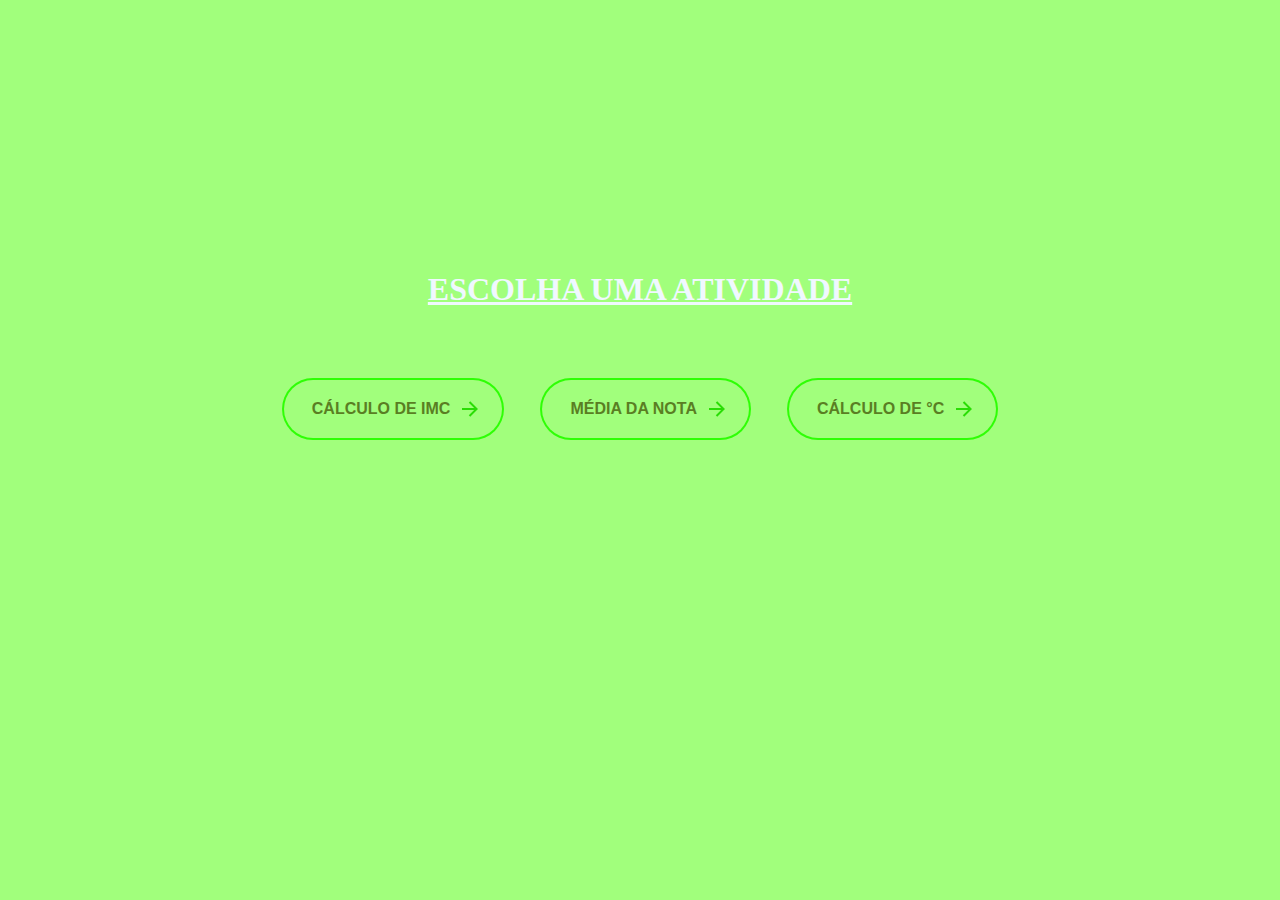
<file: index.html>
<!DOCTYPE html>
<html lang="pt-br">
<head>
    <meta charset="UTF-8">
    <meta name="viewport" content="width=device-width, initial-scale=1.0">
    <title>Página Principal</title>
</head>
<body>
    <h1>ESCOLHA UMA ATIVIDADE</h1>

    <div class="button">
        
      <a href="imc/index.html">
        <button class="animated-button">
          <svg viewBox="0 0 24 24" class="arr-2" xmlns="http://www.w3.org/2000/svg">
            <path
              d="M16.1716 10.9999L10.8076 5.63589L12.2218 4.22168L20 11.9999L12.2218 19.778L10.8076 18.3638L16.1716 12.9999H4V10.9999H16.1716Z"
            ></path>
          </svg>
          <span class="text">CÁLCULO DE  IMC</span>
          <span class="circle"></span>
          
          <svg viewBox="0 0 24 24" class="arr-1" xmlns="http://www.w3.org/2000/svg">
            <path
              d="M16.1716 10.9999L10.8076 5.63589L12.2218 4.22168L20 11.9999L12.2218 19.778L10.8076 18.3638L16.1716 12.9999H4V10.9999H16.1716Z"
            ></path>
          </svg>
        </button>
      </a>

          <a href="Notas/index.html">
            <button class="animated-button">
              <svg viewBox="0 0 24 24" class="arr-2" xmlns="http://www.w3.org/2000/svg">
                <path
                  d="M16.1716 10.9999L10.8076 5.63589L12.2218 4.22168L20 11.9999L12.2218 19.778L10.8076 18.3638L16.1716 12.9999H4V10.9999H16.1716Z"
                ></path>
              </svg>
              <span class="text">MÉDIA DA NOTA</span>
              <span class="circle"></span>
              <svg viewBox="0 0 24 24" class="arr-1" xmlns="http://www.w3.org/2000/svg">
                <path
                  d="M16.1716 10.9999L10.8076 5.63589L12.2218 4.22168L20 11.9999L12.2218 19.778L10.8076 18.3638L16.1716 12.9999H4V10.9999H16.1716Z"
                ></path>
              </svg>
            </button>
          </a>

          <a href="temperatura/index.html">
            <button class="animated-button">
              <svg viewBox="0 0 24 24" class="arr-2" xmlns="http://www.w3.org/2000/svg">
                <path
                  d="M16.1716 10.9999L10.8076 5.63589L12.2218 4.22168L20 11.9999L12.2218 19.778L10.8076 18.3638L16.1716 12.9999H4V10.9999H16.1716Z"
                ></path>
              </svg>
              <span class="text">CÁLCULO DE  °C</span>
              <span class="circle"></span>
              <svg viewBox="0 0 24 24" class="arr-1" xmlns="http://www.w3.org/2000/svg">
                <path
                  d="M16.1716 10.9999L10.8076 5.63589L12.2218 4.22168L20 11.9999L12.2218 19.778L10.8076 18.3638L16.1716 12.9999H4V10.9999H16.1716Z"
                ></path>
              </svg>
            </button>
          </a>
          
    </div>

    <style>
      *{
        text-decoration: none;
      }

      body{
        background-color: rgb(161, 255, 124);
      }

  .animated-button {
  position: relative;
  display: flex;
  align-items: center;
  gap: 4px;
  padding: 16px 36px;
  border: 4px solid;
  border-color: transparent;
  font-size: 16px;
  background-color: inherit;
  border-radius: 100px;
  font-weight: 600;
  color: rgb(90, 126, 35);
  box-shadow: 0 0 0 2px rgb(46, 255, 5);
  cursor: pointer;
  overflow: hidden;
  transition: all 0.6s cubic-bezier(0.23, 1, 0.32, 1);
}

.animated-button svg {
  position: absolute;
  width: 24px;
  fill: rgb(41, 221, 5);
  z-index: 9;
  transition: all 0.8s cubic-bezier(0.23, 1, 0.32, 1);
}

.animated-button .arr-1 {
  right: 16px;
}

.animated-button .arr-2 {
  left: -25%;
}

.animated-button .circle {
  position: absolute;
  top: 50%;
  left: 50%;
  transform: translate(-50%, -50%);
  width: 20px;
  height: 20px;
  background-color: greenyellow;
  border-radius: 50%;
  opacity: 0;
  transition: all 0.8s cubic-bezier(0.23, 1, 0.32, 1);
}

.animated-button .text {
  position: relative;
  z-index: 1;
  transform: translateX(-12px);
  transition: all 0.8s cubic-bezier(0.23, 1, 0.32, 1);
}

.animated-button:hover {
  box-shadow: 0 0 0 12px transparent;
  color: #212121;
  border-radius: 12px;
}

.animated-button:hover .arr-1 {
  right: -25%;
}

.animated-button:hover .arr-2 {
  left: 16px;
}

.animated-button:hover .text {
  transform: translateX(12px);
}

.animated-button:hover svg {
  fill: #212121;
}

.animated-button:active {
  scale: 0.95;
  box-shadow: 0 0 0 4px greenyellow;
}

.animated-button:hover .circle {
  width: 220px;
  height: 220px;
  opacity: 1;
}

.button{
    display: flex;
    gap: 40px;
    justify-content: center;
    top: 300px;
    position: relative;
}
h1{
    color: aliceblue;
    text-decoration:underline;
    display: flex;
    justify-content: center;
    top: 250px;
    position: relative;
}

hr{
  background-color: aliceblue;
}
    </style>
    
</body>
</html>
</file>
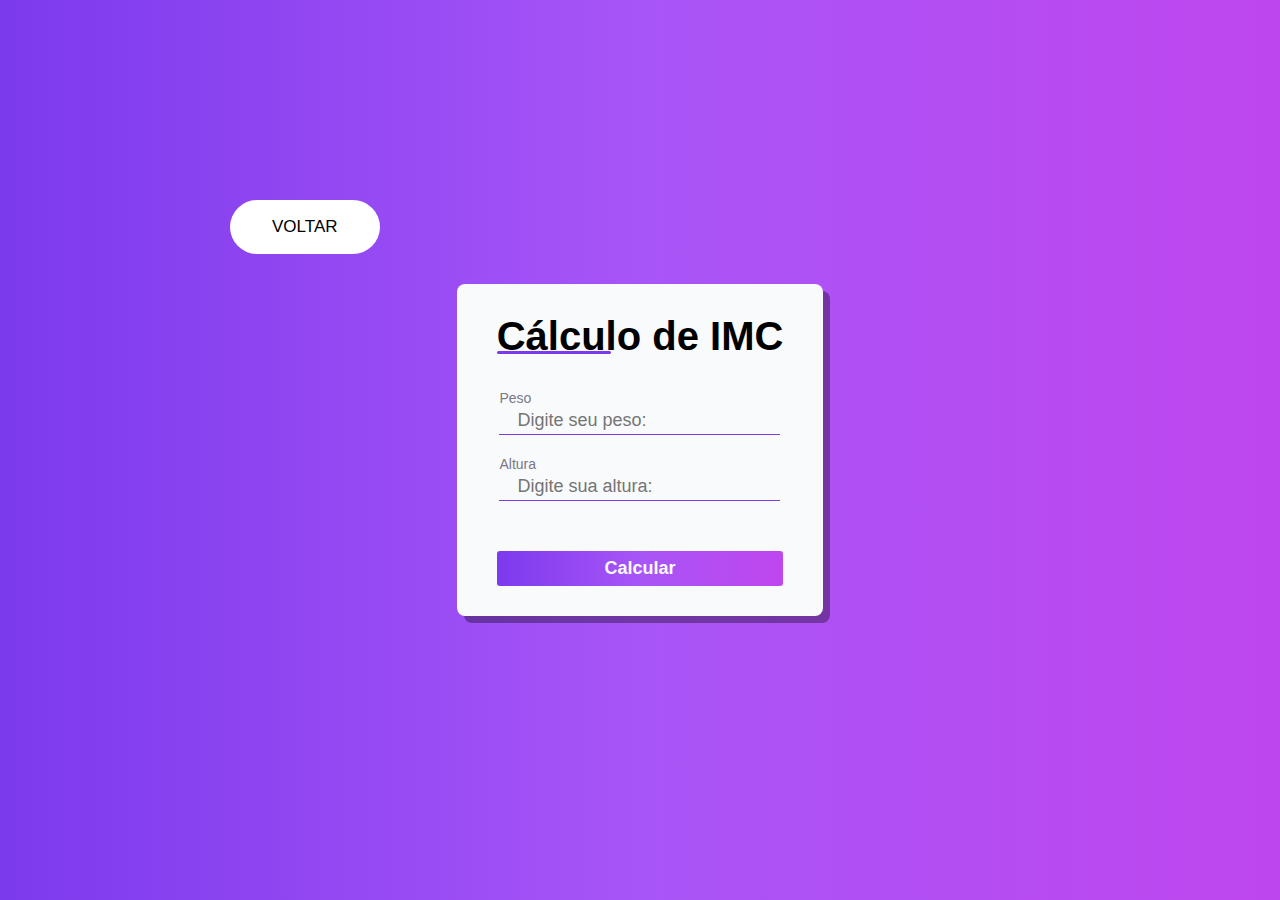
<file: imc/index.html>
<!DOCTYPE html>
<html lang="pt-br">
<head>
    <meta charset="UTF-8">
    <meta http-equiv="X-UA-Compatible" content="IE=edge">
    <meta name="viewport" content="width=device-width, initial-scale=1.0">
    <title>Função If & Else</title>
    <link rel="stylesheet" href="style.css">
    <link rel="stylesheet" href="https://cdnjs.cloudflare.com/ajax/libs/font-awesome/6.4.2/css/all.min.css" integrity="sha512-z3gLpd7yknf1YoNbCzqRKc4qyor8gaKU1qmn+CShxbuBusANI9QpRohGBreCFkKxLhei6S9CQXFEbbKuqLg0DA==" crossorigin="anonymous" referrerpolicy="no-referrer" />
    
</head>
<body>
<main id="container"> 

    <form id="login_form" action="script.php" method="post"> 

        <div id="form_header"> 
            <h1>Cálculo de IMC</h1>
        </div>
      


        <div id="inputs">
            <div class="input-box"> 

                <label  for="name">
                    Peso
                    <div class="input-field"> 
                        <i class="fa-solid fa-person"></i>
                        <input type="text" id="name" name="peso" placeholder="Digite seu peso:"> 
                    </div>
                </label>
            </div>

            <div class="input-box"> 
                
                                <label  for="Endereço">
                    Altura
                    <div class="input-field"> 
                        <i class="fa-solid fa-arrow-up"></i> 
                        <input type="text" id="email" name="altura" placeholder="Digite sua altura:"> 
                    </div>
                </label>
            </div>
            <div class="input-box"> 

                
            </div>
        </div>
        <button type="submit" id="login_buttom" > 
            Calcular    
        </button>
       
       

    </form>
    <a href="../index.html">
        <button class="btn">Voltar
        </button>
    </a>
     
</main>
    

<style>
    .btn {
 position: absolute;
 font-size: 17px;
 text-transform: uppercase;
 text-decoration: none;
 padding: 1em 2.5em;
 display: inline-block;
 border-radius: 6em;
 transition: all .2s;
 border: none;
 font-family: inherit;
 font-weight: 500;
 color: black;
 background-color: white;
 right: 900px;
 top: 200px;
 cursor: pointer;
}

.btn:hover {
 transform: translateY(-3px);
 box-shadow: 0 10px 20px rgba(0, 0, 0, 0.2);
}

.btn:active {
 transform: translateY(-1px);
 box-shadow: 0 5px 10px rgba(0, 0, 0, 0.2);
}

.btn::after {
 content: "";
 display: inline-block;
 height: 100%;
 width: 100%;
 border-radius: 100px;
 position: absolute;
 top: 0;
 left: 0;
 z-index: -1;
 transition: all .4s;
}

.btn::after {
 background-color: #fff;
}

.btn:hover::after {
 transform: scaleX(1.4) scaleY(1.6);
 opacity: 0;
}
</style>




</body>
</html>
</file>
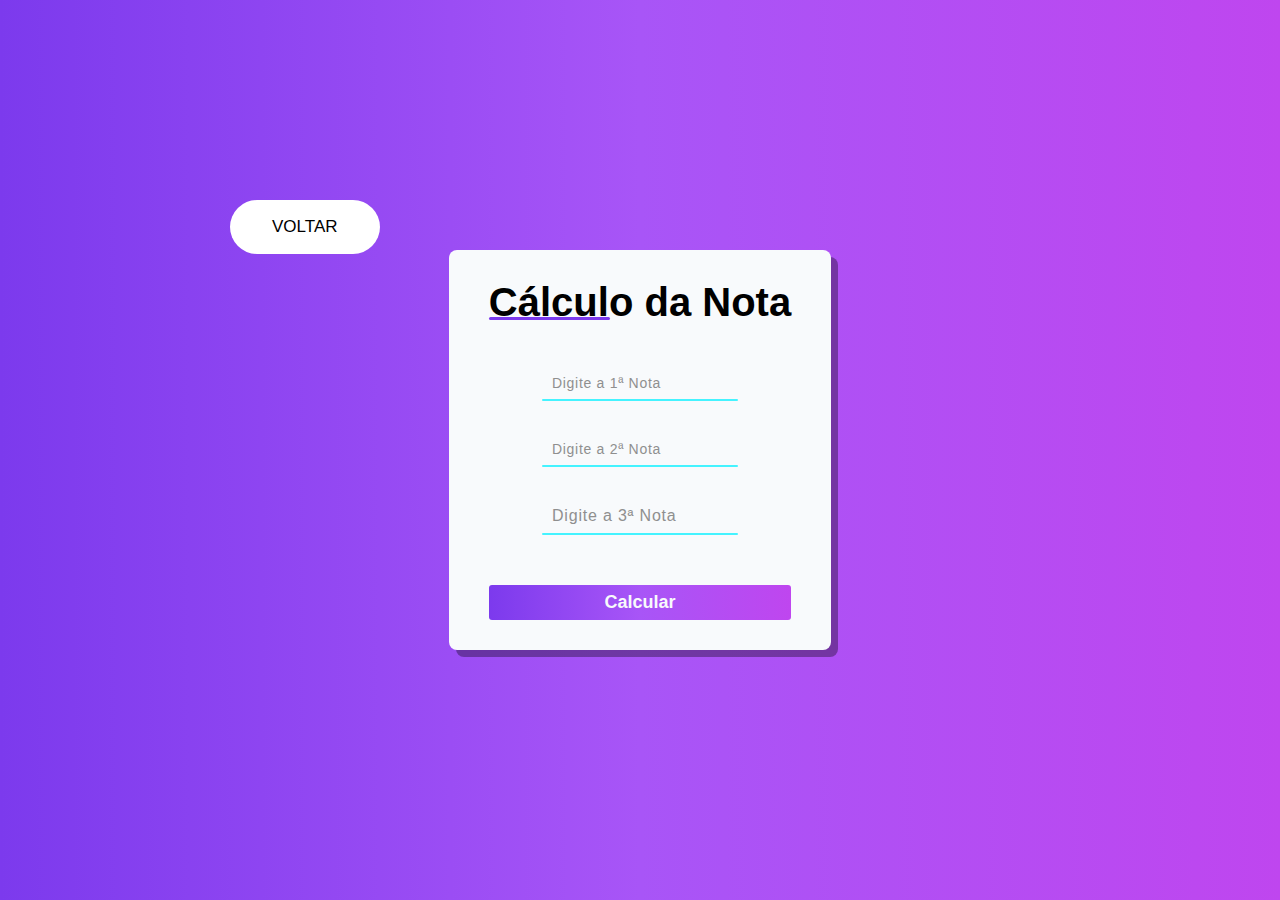
<file: Notas/index.html>
<!DOCTYPE html>
<html lang="en">
<head>
    <meta charset="UTF-8">
    <meta name="viewport" content="width=device-width, initial-scale=1.0">
    <title>Média Nota</title>
    <link rel="stylesheet" href="style.css">
</head>
<body>
    <main id="container"> 


        

        <form id="login_form" action="media.php" method="post"> 
    
            <div id="form_header"> 
                <h1>Cálculo da Nota</h1>
            </div>
    
            <div id="inputs">
                <div class="input-box"> 
    
                    <label  for="name">
                        <div class="inputbox">
                            <input required="required" type="text" name="nota1">
                            <span>Digite a 1ª Nota</span>
                            <i></i>
                        </div>
                    </label>
                </div>
    
                <div class="input-box"> 
                    
                    <label  for="Endereço">
                        
                        <div class="inputbox">
                            <input required="required" type="text" name="nota2">
                            <span>Digite a 2ª Nota</span>
                            <i></i>
                        </div>
                    </label>
                </div>
                <div class="input-box"> 


                    <div class="inputbox">
                        <input required="required" type="text" name="nota3">
                        <span>Digite a 3ª Nota</span>
                        <i></i>
                    </div>
                </label>
            </div>
            <div class="input-box"> 
    
                    
                </div>
            </div>
            <button type="submit" id="login_buttom" > 
                Calcular    
            </button>
        </form> 
        <a href="../index.html">
            <button class="btn">Voltar</button>
        </a>
    </main>

    <style>
        .btn {
     position: absolute;
     font-size: 17px;
     text-transform: uppercase;
     text-decoration: none;
     padding: 1em 2.5em;
     display: inline-block;
     border-radius: 6em;
     transition: all .2s;
     border: none;
     font-family: inherit;
     font-weight: 500;
     color: black;
     background-color: white;
     right: 900px;
     top: 200px;
     cursor: pointer;
    }
    
    .btn:hover {
     transform: translateY(-3px);
     box-shadow: 0 10px 20px rgba(0, 0, 0, 0.2);
    }
    
    .btn:active {
     transform: translateY(-1px);
     box-shadow: 0 5px 10px rgba(0, 0, 0, 0.2);
    }
    
    .btn::after {
     content: "";
     display: inline-block;
     height: 100%;
     width: 100%;
     border-radius: 100px;
     position: absolute;
     top: 0;
     left: 0;
     z-index: -1;
     transition: all .4s;
    }
    
    .btn::after {
     background-color: #fff;
    }
    
    .btn:hover::after {
     transform: scaleX(1.4) scaleY(1.6);
     opacity: 0;
    }
    </style>
</body>
</html>
</file>
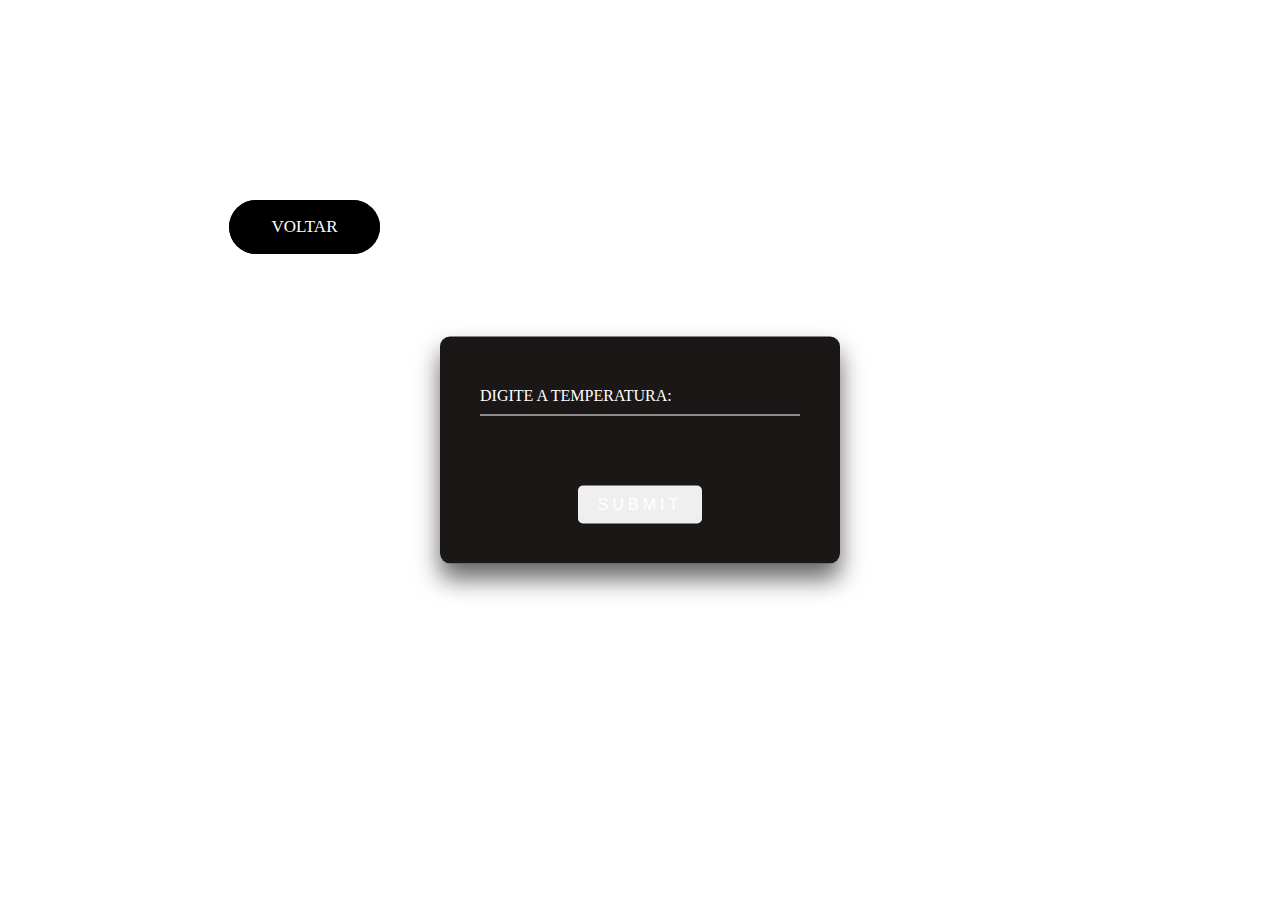
<file: temperatura/index.html>
<!DOCTYPE html>
<html lang="pt-br">
<head>
    <meta charset="UTF-8">
    <meta name="viewport" content="width=device-width, initial-scale=1.0">
    <title>Document</title>
</head>
<body>
    <div class="login-box">
 
        <form action="script.php" method="post">

          <div class="user-box">
            <input type="text" name="temperatura" required="">
            <label>DIGITE A TEMPERATURA:</label>
          </div>
          <center>
            <input type="submit" class="teste">
            </center>
        </div>
        </form>
        <a href="../index.html">
            <button class="btn">Voltar</button>
        </a>
     

    <style>
        .login-box {
  position: absolute;
  top: 50%;
  left: 50%;
  width: 400px;
  padding: 40px;
  transform: translate(-50%, -50%);
  background: rgba(24, 20, 20, 0.987);
  box-sizing: border-box;
  box-shadow: 0 15px 25px rgba(0,0,0,.6);
  border-radius: 10px;
}

.login-box .user-box {
  position: relative;
}

.login-box .user-box input {
  width: 100%;
  padding: 10px 0;
  font-size: 16px;
  color: #fff;
  margin-bottom: 30px;
  border: none;
  border-bottom: 1px solid #fff;
  outline: none;
  background: transparent;
}

.login-box .user-box label {
  position: absolute;
  top: 0;
  left: 0;
  padding: 10px 0;
  font-size: 16px;
  color: #fff;
  pointer-events: none;
  transition: .5s;
}

.login-box .user-box input:focus ~ label,
.login-box .user-box input:valid ~ label {
  top: -20px;
  left: 0;
  color: #bdb8b8;
  font-size: 12px;
}

.login-box form .teste {
  position: relative;
  display: inline-block;
  padding: 10px 20px;
  color: #ffffff;
  font-size: 16px;
  text-decoration: none;
  text-transform: uppercase;
  overflow: hidden;
  transition: .5s;
  margin-top: 40px;
  letter-spacing: 4px;
  border: none;
  border-radius: 5px;
  cursor: pointer   ;
  
}

.login-box .teste:hover {
  background: #03f40f;
  color: #fff;
  border-radius: 5px;
  box-shadow: 0 0 5px #03f40f,
              0 0 25px #03f40f,
              0 0 50px #03f40f,
              0 0 100px #03f40f;
}

.login-box .teste span {
  position: absolute;
  display: block;
}

@keyframes btn-anim1 {
  0% {
    left: -100%;
  }

  50%,100% {
    left: 100%;
  }
}

.login-box .teste span:nth-child(1) {
  bottom: 2px;
  left: -100%;
  width: 100%;
  height: 2px;
  background: linear-gradient(90deg, transparent, #03f40f);
  animation: btn-anim1 2s linear infinite;
}

        .btn {
     position: absolute;
     font-size: 17px;
     text-transform: uppercase;
     text-decoration: none;
     padding: 1em 2.5em;
     display: inline-block;
     border-radius: 6em;
     transition: all .2s;
     border: none;
     font-family: inherit;
     font-weight: 500;
     color: white;
     background-color: black;
     right: 900px;
     top: 200px;
     cursor: pointer;
    }
    
    .btn:hover {
     transform: translateY(-3px);
     box-shadow: 0 10px 20px rgba(0, 0, 0, 0.2);
    }
    
    .btn:active {
     transform: translateY(-1px);
     box-shadow: 0 5px 10px rgba(0, 0, 0, 0.2);
    }
    
    .btn::after {
     content: "";
     display: inline-block;
     height: 100%;
     width: 100%;
     border-radius: 100px;
     position: absolute;
     top: 0;
     left: 0;
     z-index: -1;
     transition: all .4s;
    }
    
    .btn::after {
     background-color: black;
    }
    
    .btn:hover::after {
     transform: scaleX(1.4) scaleY(1.6);
     opacity: 0;
    }

    </style>
    
</body>
</html>
</file>
<file: imc/style.css>
/*Criação de variáveis*/
:root{
    /*Dando o modo dark e light ao formulário e a cor do backgroud*/
    --color-light-50: #f8fafc;
    --color-dark-50: #797984;
    --color-dark-100: #312d37;
    --color-dark-900: #000;
    --color-purple-50: #7c3aed;
    --color-purple-100:#a855f7;
    --color-purple-200:#bf46ef;
    --color-gradient: linear-gradient(90deg, var(--color-purple-50) , var(--color-purple-100), var(--color-purple-200));
}

*{

     font-family: 'Poppins', sans-serif;
    padding: 0;
    margin: 0;
    box-sizing: border-box;
}

#container{ /* id da tag main do html que pega todos os elementos do body*/

    height: 100vh;
    width: 100%;
    background: var(--color-gradient);
    display: flex;
    align-items: center;
    justify-content: center; 
}

#login_form{ /*id do formulário todo*/

    background-color: var(--color-light-50);
    display: flex;
    flex-direction: column;
    padding: 30px 40px;
    border-radius: 8px;
    gap: 30px; /*Coloca o espaçamento entre os elementos*/
    box-shadow: 7px 7px rgba(0,0,0,0.336);
    height: fit-content;
    animation: dark-to-light 0.3s ease-in-out;
}

#form_header /*id do icone da lua e h1 de login*/{

    display: flex;
    align-items: center;
    justify-content: space-between;
}

#form_header /*id do icone da lua e h1 de login*/ h1{

    font-size: 40px;
    position: relative;
}

#form_header /*id do icone da lua e h1 de login*/ h1::before{
    position: absolute;
    content: '';
    width: 40%;
    background-color: var(--color-purple-50);
    height: 3px;
    bottom: 5px; 
    border-radius: 5px;
}

#mode_icon{ /*id do icone de lua*/

    cursor: pointer;
    font-size: 20px;
    
}

#social_media{ /*id dos icones*/
    display: flex;
    justify-content: space-around;

}
#social_media  /*id dos icones*/img{

    width: 35px;
}

#social_media  /*id dos icones*/img:hover{
    transform: scale(1.2);
}

#inputs{/*id dos inputs*/
    display: flex;
    flex-direction: column;
    align-items: center;
    justify-content: center;
    gap: 20px; /*Coloca o espaçamento entre os elementos*/

}

.input-box label{ /*class de todo o input e icone*/

    font-size: 14px;
    color: var(--color-dark-50);
}

.input-field /*class apenas do icone e input*/{ 

    display: flex;
    align-items: center;
    gap: 15px;
    padding: 3px;
    cursor: text;
    border-bottom: 1px solid var(--color-purple-50);
}

.input-field /*class apenas do icone e input*/ i{
    font-size: 18px;
    color: var(--color-dark-900);

}

.input-field /*class apenas do icone e input*/ input{

    border: none;
    background-color: transparent;
    width: 260px;
    font-size: 18px;

}

.input-field /*class apenas do icone e input*/ input:focus{
    outline: none; /* tirar a borda do input*/
}


#forgot_password /*class do esquecimento da senha*/ a{ 
    text-decoration: none;
    color: var(--color-dark-50);
    font-size: 12px;
    color:var(--color-purple-50)
}

#forgot_password /*class do esquecimento da senha*/ a:hover{
    color: var(--color-purple-50);
}   


#login_buttom /*id do botão de login*/{
    border: none;
    background: var(--color-gradient);
    color: var(--color-light-50);
    padding: 7px;
    font-size: 18px;
    border-radius: 3px;
    font-weight: bold;
    cursor: pointer;
}

#login_buttom:hover{
   opacity: 0.9;
}

.dark#login_form{
    color: var(--color-light-50);
    background-color: var(--color-dark-100);
    animation: light-to-dark 0.3s ease-in-out;
}

.dark#login_form .input-field input,
.dark#login_form .input-field i{
    color: var(--color-light-50);
}

@keyframes dark-to-light{
    0%{
        background-color: var(--color-dark-100);
    }

    100%{
        background-color: var(--color-light-50);
    }
}

@keyframes light-to-dark{
    0%{
        background-color: var(--color-light-50);
    }

    100%{
        background-color: var(--color-dark-100);
    }
}

.card {
    position: relative;
    justify-content: center;
    text-align: center;
    bottom: -150px;
    /*
    right: 50%;
    */
    width: 700px;
    height: 200px;
    margin: 0 auto;
    background-color: #24233b;
    border-radius: 8px;
    z-index: 1;
    box-shadow: 0px 10px 10px rgb(73, 70, 92);
    transition: 0.5s;
  }
  
  .card:hover {
    transform: translateY(-7px);
    box-shadow: 0px 10px 10px black;
  }
  
  .top {
    display: flex;
    align-items: center;
    padding-left: 10px;
  }
  
  .circle {
    padding: 0 4px;
  }
  
  .circle2 {
    display: inline-block;
    align-items: center;
    width: 10px;
    height: 10px;
    padding: 1px;
    border-radius: 5px;
  }
  
  .red {
    background-color: #ff605c;
  }
  
  .yellow {
    background-color: #ffbd44;
  }
  
  .green {
    background-color: #00ca4e;
  }
  
  .header {
    margin: 5px;
    margin-top: 5px;
    border-radius: 5px;
  }
  
  #title2 {
    color: white;
    padding-left: 50px;
    font-size: 15px;
  }
  
  .code-container {
    text-align: center;
  }
  #code {
    width: 470px;
    height: 150px;
    resize: none;
    background-color: rgb(73, 70, 92);
    border-radius: 5px;
    border: none;
    color: white;
    padding: 10px;
  }
  #code:focus {
    outline: none !important;
  }

  .area{
    font-size: 29px;
  }

  body{
    background-color: rgb(0, 10, 53);
}
</file>
<file: Notas/style.css>
/*Criação de variáveis*/
:root{
    /*Dando o modo dark e light ao formulário e a cor do backgroud*/
    --color-light-50: #f8fafc;
    --color-dark-50: #797984;
    --color-dark-100: #312d37;
    --color-dark-900: #000;
    --color-purple-50: #7c3aed;
    --color-purple-100:#a855f7;
    --color-purple-200:#bf46ef;
    --color-gradient: linear-gradient(90deg, var(--color-purple-50) , var(--color-purple-100), var(--color-purple-200));
}

*{

     font-family: 'Poppins', sans-serif;
    padding: 0;
    margin: 0;
    box-sizing: border-box;
}

#container{ /* id da tag main do html que pega todos os elementos do body*/

    height: 100vh;
    width: 100%;
    background: var(--color-gradient);
    display: flex;
    align-items: center;
    justify-content: center; 
}

#login_form{ /*id do formulário todo*/

    background-color: var(--color-light-50);
    display: flex;
    flex-direction: column;
    padding: 30px 40px;
    border-radius: 8px;
    gap: 30px; /*Coloca o espaçamento entre os elementos*/
    box-shadow: 7px 7px rgba(0,0,0,0.336);
    height: fit-content;
    animation: dark-to-light 0.3s ease-in-out;
}

#form_header /*id do icone da lua e h1 de login*/{

    display: flex;
    align-items: center;
    justify-content: space-between;
}

#form_header /*id do icone da lua e h1 de login*/ h1{

    font-size: 40px;
    position: relative;
}

#form_header /*id do icone da lua e h1 de login*/ h1::before{
    position: absolute;
    content: '';
    width: 40%;
    background-color: var(--color-purple-50);
    height: 3px;
    bottom: 5px; 
    border-radius: 5px;
}

#mode_icon{ /*id do icone de lua*/

    cursor: pointer;
    font-size: 20px;
    
}

#social_media{ /*id dos icones*/
    display: flex;
    justify-content: space-around;

}
#social_media  /*id dos icones*/img{

    width: 35px;
}

#social_media  /*id dos icones*/img:hover{
    transform: scale(1.2);
}

#inputs{/*id dos inputs*/
    display: flex;
    flex-direction: column;
    align-items: center;
    justify-content: center;
    gap: 20px; /*Coloca o espaçamento entre os elementos*/

}

.input-box label{ /*class de todo o input e icone*/

    font-size: 14px;
    color: var(--color-dark-50);
}

.input-field /*class apenas do icone e input*/{ 

    display: flex;
    align-items: center;
    gap: 15px;
    padding: 3px;
    cursor: text;
    border-bottom: 1px solid var(--color-purple-50);
}

.input-field /*class apenas do icone e input*/ i{
    font-size: 18px;
    color: var(--color-dark-900);

}

.input-field /*class apenas do icone e input*/ input{

    border: none;
    background-color: transparent;
    width: 260px;
    font-size: 18px;

}

.input-field /*class apenas do icone e input*/ input:focus{
    outline: none; /* tirar a borda do input*/
}


#forgot_password /*class do esquecimento da senha*/ a{ 
    text-decoration: none;
    color: var(--color-dark-50);
    font-size: 12px;
    color:var(--color-purple-50)
}

#forgot_password /*class do esquecimento da senha*/ a:hover{
    color: var(--color-purple-50);
}   


#login_buttom /*id do botão de login*/{
    border: none;
    background: var(--color-gradient);
    color: var(--color-light-50);
    padding: 7px;
    font-size: 18px;
    border-radius: 3px;
    font-weight: bold;
    cursor: pointer;
}

#login_buttom:hover{
   opacity: 0.9;
}

.dark#login_form{
    color: var(--color-light-50);
    background-color: var(--color-dark-100);
    animation: light-to-dark 0.3s ease-in-out;
}

.dark#login_form .input-field input,
.dark#login_form .input-field i{
    color: var(--color-light-50);
}

@keyframes dark-to-light{
    0%{
        background-color: var(--color-dark-100);
    }

    100%{
        background-color: var(--color-light-50);
    }
}

@keyframes light-to-dark{
    0%{
        background-color: var(--color-light-50);
    }

    100%{
        background-color: var(--color-dark-100);
    }
}

.form-control {
  position: relative;
  margin: 20px 0 40px;
  width: 190px;
}

.form-control input {
  background-color: transparent;
  border: 0;
  border-bottom: 2px #fff solid;
  display: block;
  width: 100%;
  padding: 15px 0;
  font-size: 18px;
  color: #fff;
}

.form-control input:focus,
.form-control input:valid {
  outline: 0;
  border-bottom-color: lightblue;
}

.form-control label {
  position: absolute;
  top: 15px;
  left: 0;
  pointer-events: none;
}

.form-control label span {
  display: inline-block;
  font-size: 18px;
  min-width: 5px;
  color: #fff;
  transition: 0.3s cubic-bezier(0.68, -0.55, 0.265, 1.55);
}

.form-control input:focus+label span,
.form-control input:valid+label span {
  color: lightblue;
  transform: translateY(-30px);
}

.inputbox {
    position: relative;
    width: 196px;
  }
  
  .inputbox input {
    position: relative;
    width: 100%;
    padding: 20px 10px 10px;
    background: transparent;
    outline: none;
    box-shadow: none;
    border: none;
    color: #23242a;
    font-size: 1em;
    letter-spacing: 0.05em;
    transition: 0.5s;
    z-index: 10;
  }
  
  .inputbox span {
    position: absolute;
    left: 0;
    padding: 20px 10px 10px;
    font-size: 1em;
    color: #8f8f8f;
    letter-spacing: 00.05em;
    transition: 0.5s;
    pointer-events: none;
  }
  
  .inputbox input:valid ~span,
  .inputbox input:focus ~span {
    color: #45f3ff;
    transform: translateX(-10px) translateY(-34px);
    font-size: 0,75em;
  }
  
  .inputbox i {
    position: absolute;
    left: 0;
    bottom: 0;
    width: 100%;
    height: 2px;
    background: #45f3ff;
    border-radius: 4px;
    transition: 0.5s;
    pointer-events: none;
    z-index: 9;
  }
  
  .inputbox input:valid ~i,
  .inputbox input:focus ~i {
    height: 44px;
  }

  body{
    background-color: rgb(0, 10, 53);
}
</file>
